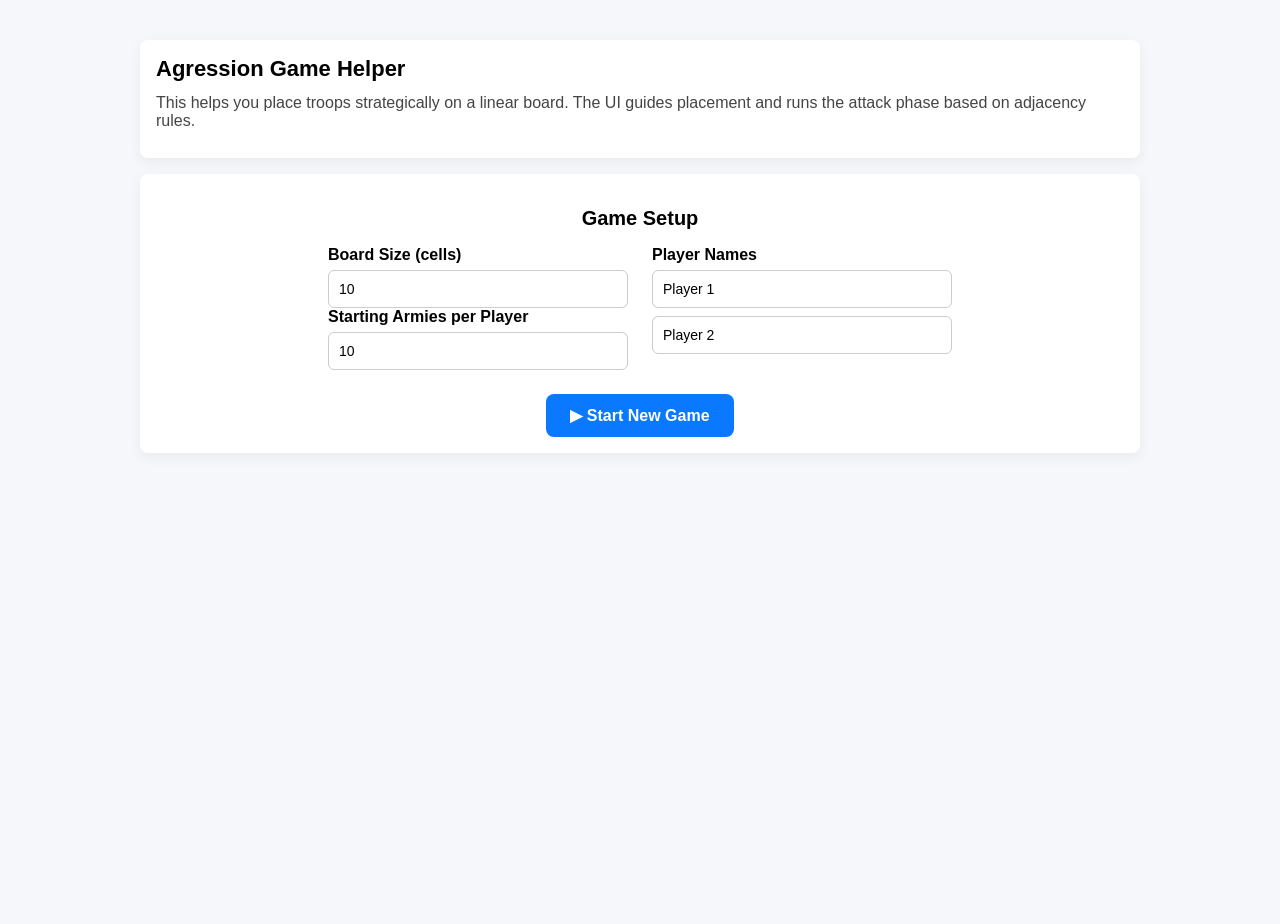
<file: AgressionGamePlay/AgressionGamePlay/index.html>
<!DOCTYPE html>
<html lang="en">
<head>
  <meta charset="utf-8" />
  <meta http-equiv="X-UA-Compatible" content="IE=edge"/>
  <meta name="viewport" content="width=device-width,initial-scale=1" />
  
  <title>Agression Game Helper</title>
  <style>
    html,body { height:100%; width:100%; margin:0; font-family: Arial, Helvetica, sans-serif; background:#f5f7fb; }
    .container { max-width:1000px; margin:24px auto; padding:16px; }
    .card { background:white; border-radius:8px; padding:16px; box-shadow:0 4px 14px rgba(0,0,0,0.06); margin-bottom:16px; }
    h1.title { margin:0 0 12px 0; font-size:22px; }
    .description { color:#444; margin-bottom:12px; }
    .grid { display:grid; gap:12px; }
    .grid-cols-2 { grid-template-columns:1fr 1fr; }
    .form-group label { display:block; font-weight:600; margin-bottom:6px; }
    input[type="number"], input[type="text"]{ width:100%; padding:8px; border-radius:6px; border:1px solid #ddd; }
    button { cursor:pointer; border:none; border-radius:8px; padding:10px 16px; background:#0b79ff; color:white; font-weight:600; }
    button.secondary { background:#e0e6ef; color:#111; }
    .hidden { display:none !important; }
    .board-container { display:flex; flex-wrap:wrap; gap:8px; margin-top:12px; align-items:center; }
    .game-cell { width:64px; height:64px; display:flex; flex-direction:column; align-items:center; justify-content:center; border-radius:8px; border:1px solid #d6dbe7; background:#fff; cursor:pointer; position:relative; }
    .cell-label { font-size:12px; color:#666; text-align:center; width:64px; }
    .player1 { background:#cfe9ff; border:1px solid #7fbfff; }
    .player2 { background:#ffd5d5; border:1px solid #ff8f8f; }
    .neutral { background:#f6f6f6; border:1px dashed #ccc; color:#333; }
    .stat-row { display:flex; justify-content:space-between; margin-top:6px; }
    .status-bar { display:flex; justify-content:space-between; align-items:center; gap:12px; }
    .toast { position:fixed; top:20px; right:20px; background:#333; color:white; padding:12px 18px; border-radius:8px; box-shadow:0 6px 20px rgba(0,0,0,0.18); z-index:9999; }
    .toast.error{ background:#e63946; }
    .toast.success{ background:#2a9d8f; }
    .safety { margin-top:8px; font-size:13px; color:#333; }
    .controls { display:flex; gap:8px; align-items:center; }
    .active { box-shadow: 0 0 0 3px rgba(11,121,255,0.12); }
    .small-btn { padding:8px 12px; border-radius:6px; background:#0b79ff; color:white; border:none; cursor:pointer; }
    .muted { color:#666; font-size:13px; }
    .attack-phase-banner { background:#fff6d8; border:1px solid #ffecb2; padding:12px; border-radius:8px; margin-bottom:12px; }
    input[type="number"], input[type="text"] {
      width: 100%;
      padding: 10px;
      font-size: 14px;
      border-radius: 6px;
      border: 1px solid #ccc;
      box-sizing: border-box;
    }

    .attackable {
      border: 3px solid #00c853 !important; /* thick green border */
      box-shadow: 0 0 10px rgba(0, 200, 83, 0.6);
    }


    #setupScreen h2 {
      font-size: 20px;
      font-weight: 600;
    }

    #startBtn {
      background: #0b79ff;
      color: white;
      font-weight: 600;
      border-radius: 8px;
      cursor: pointer;
      border: none;
      transition: 0.2s;
    }

    #startBtn:hover {
      background: #065fcc;
    }

    
  </style>
</head>
<body>
  <div class="container">

    <div class="card">
      <h1 class="title">Agression Game Helper</h1>
      <div class="description">
        This helps you place troops strategically on a linear board. The UI guides placement and runs the attack phase based on adjacency rules.
      </div>
    </div>

    <div id="setupScreen" class="card">
      <h2 style="margin-bottom:16px; text-align:center;">Game Setup</h2>

      <div style="display:flex; flex-wrap:wrap; gap:24px; justify-content:center;">
        <!-- Left Column -->
        <div style="flex:1 1 200px; min-width:200px; max-width:300px;">
          <div class="form-group">
            <label for="boardSize">Board Size (cells)</label>
            <input id="boardSize" type="number" min="5" max="20" value="10">
          </div>
          <div class="form-group">
            <label for="startingArmies">Starting Armies per Player</label>
            <input id="startingArmies" type="number" min="1" max="500" value="10">
          </div>
        </div>

        <!-- Right Column -->
        <div style="flex:1 1 200px; min-width:200px; max-width:300px;">
          <div class="form-group">
            <label>Player Names</label>
            <input id="player1Name" type="text" placeholder="Player 1" value="Player 1" style="margin-bottom:8px;">
            <input id="player2Name" type="text" placeholder="Player 2" value="Player 2">
          </div>
        </div>
      </div>

      <div style="margin-top:24px; text-align:center;">
        <button id="startBtn" style="padding:12px 24px; font-size:16px;">▶ Start New Game</button>
      </div>
    </div>


    <!-- Placement / Game -->
    <div id="gameScreen" class="hidden card">
      <div id="placementBanner" class="">
        <div class="status-bar">
          <div>
            <strong>Phase:</strong> <span id="phaseLabel">Placement</span>
            <div class="muted" id="instructionText">Place armies on empty cells. Safety hints shown when selecting a number of troops.</div>
          </div>
          <div class="controls">
            <div class="muted">Current: <strong id="currentPlayerLabel">Player 1</strong></div>
            <div class="muted">Remaining: <strong id="remainingArmiesLabel">10</strong></div>
            <button class="small-btn secondary" id="resetBtn">Reset</button>
          </div>
        </div>
      </div>

      <div class="card" id="playersCard" style="margin-top:12px;">
        <div class="grid grid-cols-2">
          <div id="player1Card">
            <h4 id="player1NameDisplay">Player 1</h4>
            <div class="stat-row"><span>Total Armies:</span><span id="player1Total">10</span></div>
            <div class="stat-row"><span>Remaining:</span><span id="player1Remaining">10</span></div>
            <div class="stat-row"><span>Territories:</span><span id="player1Terr">0</span></div>
          </div>
          <div id="player2Card">
            <h4 id="player2NameDisplay">Player 2</h4>
            <div class="stat-row"><span>Total Armies:</span><span id="player2Total">10</span></div>
            <div class="stat-row"><span>Remaining:</span><span id="player2Remaining">10</span></div>
            <div class="stat-row"><span>Territories:</span><span id="player2Terr">0</span></div>
          </div>
        </div>
      </div>

      <div id="safetyBoard" class="card" style="margin-top:12px; font-size:13px; line-height:1.4;"></div>


      <div class="card" style="margin-top:12px;">
        <div style="display:flex; gap:12px; align-items:center;">
          <label for="placeCount">Troops to place now:</label>
          <input id="placeCount" type="number" min="1" value="1" style="width:80px;">
          <button id="showSafety" class="small-btn">Show Safety Board</button>
          <!-- <button id="startAttackBtn" class="small-btn" style="background:#ff8f00;color:white;">Start Attack Phase</button> -->
        </div>

        <div style="margin-top:12px;">
          <div id="cellLabels" style="display:flex; gap:8px; flex-wrap:wrap;"></div>
          <div id="gameBoard" class="board-container"></div>
        </div>
      </div>

      <div id="attackPanel" class="card hidden" style="margin-top:12px;">
        <div class="attack-phase-banner">
          <strong>Attack Phase</strong> — players take turns attacking adjacent enemy cells. If combined adjacent troops beat defender troops, capture occurs.
        </div>

        <div style="display:flex; gap:12px; align-items:center; margin-bottom:8px;">
          <div class="muted">Attacker: <strong id="attackCurrent">Player 1</strong></div>
          <div class="muted">Other: <strong id="attackOther">Player 2</strong></div>
          <button id="endAttackRound" class="small-btn secondary">End Attack Round</button>
        </div>

        <div id="attackInfo" class="muted">Click an enemy cell to attempt an attack (must be adjacent to at least one friendly cell).</div>

      </div>
    </div>

  </div>

  <script>
    
    // ---- Game state (port of your Java) ----
    class Slot {
      constructor(player, troops) { this.player = player; this.troops = troops; }
      toString() { return `[P${this.player}:${this.troops}]`; }
    }
    let attackHasBegun = false;

    let boardSize = 10;
    let firstToFinish = 0;
    let attackRound = 0;
    let mainBoard = [];
    let chancesP1 = [];
    let chancesP2 = [];
    let p1Finished = false;
    let p2Finished = false;
    let currentPlayer = 1;
    let gameFinished = false;
    let p1Troops = 10;
    let p2Troops = 10;
    let phase = 'placement'; // 'placement' or 'attack'

    // DOM refs
    const setupScreen = document.getElementById('setupScreen');
    const gameScreen = document.getElementById('gameScreen');
    const startBtn = document.getElementById('startBtn');
    const resetBtn = document.getElementById('resetBtn');
    const boardEl = document.getElementById('gameBoard');
    const cellLabelsEl = document.getElementById('cellLabels');
    const placeCountEl = document.getElementById('placeCount');
    const showSafetyBtn = document.getElementById('showSafety');
    const startAttackBtn = document.getElementById('startAttackBtn');
    const attackPanel = document.getElementById('attackPanel');
    const currentPlayerLabel = document.getElementById('currentPlayerLabel');
    const remainingArmiesLabel = document.getElementById('remainingArmiesLabel');
    const phaseLabel = document.getElementById('phaseLabel');
    const instructionText = document.getElementById('instructionText');

    // player displays
    const player1NameDisplay = document.getElementById('player1NameDisplay');
    const player2NameDisplay = document.getElementById('player2NameDisplay');
    const player1Total = document.getElementById('player1Total');
    const player2Total = document.getElementById('player2Total');
    const player1Remaining = document.getElementById('player1Remaining');
    const player2Remaining = document.getElementById('player2Remaining');
    const player1Terr = document.getElementById('player1Terr');
    const player2Terr = document.getElementById('player2Terr');

    const attackCurrent = document.getElementById('attackCurrent');
    const attackOther = document.getElementById('attackOther');

    // Toast helper
    function showToast(title, desc='', type='success') {
      const t = document.createElement('div');
      t.className = 'toast ' + (type === 'error' ? 'error':'');
      t.innerHTML = `<strong>${title}</strong><div style="font-size:13px;margin-top:4px;">${desc}</div>`;
      document.body.appendChild(t);
      setTimeout(()=> t.remove(), 3500);
    }

    // Setup / initialize board
    function setBoardSize(n) {
      mainBoard = new Array(n).fill(null);
      chancesP1 = new Array(n).fill(50);
      chancesP2 = new Array(n).fill(50);
      boardSize = n;
    }

    function createInitialGameState(bs, startingArmies, p1Name, p2Name) {
      setBoardSize(bs);
      p1Troops = startingArmies;
      p2Troops = startingArmies;
      player1NameDisplay.textContent = p1Name;
      player2NameDisplay.textContent = p2Name;
      player1Total.textContent = startingArmies;
      player2Total.textContent = startingArmies;
      player1Remaining.textContent = startingArmies;
      player2Remaining.textContent = startingArmies;
      currentPlayer = 1;
      p1Finished = false; p2Finished = false;
      phase = 'placement';
      firstToFinish = 0;
      attackRound = 0;
      gameFinished = false;
    }

    function renderBoard() {
      cellLabelsEl.innerHTML = '';
      boardEl.innerHTML = '';

      for (let i = 0; i < boardSize; i++) {
        const lbl = document.createElement('div');
        lbl.className = 'cell-label';
        lbl.textContent = `Cell ${i}`;
        cellLabelsEl.appendChild(lbl);

        const cellDiv = document.createElement('div');
        cellDiv.className = 'game-cell';
        const cell = mainBoard[i];

        if (!cell) {
          cellDiv.innerHTML = '<div style="font-size:12px;color:#9ca3af;">Empty</div>';
        } else {
          if (cell.player === 1) cellDiv.classList.add('player1');
          else if (cell.player === 2) cellDiv.classList.add('player2');
          else if (cell.player === 0) cellDiv.classList.add('neutral');

          const ownerLabel =
            cell.player === 1 ? 'P1' :
            cell.player === 2 ? 'P2' : 'Neutral';

          cellDiv.innerHTML = `
            <div style="font-weight:700;">${cell.troops}</div>
            <div style="font-size:12px;">${ownerLabel}</div>
          `;
        }

        // ✅ Attack-phase highlighting logic (only highlight if attack would succeed)
        if (phase === 'attack' && cell && cell.player !== currentPlayer && cell.player !== 0) {
          let combinedAdjacent = 0;

          // Left and right friendly neighbors
          if (i > 0 && mainBoard[i - 1] && mainBoard[i - 1].player === currentPlayer) {
            combinedAdjacent += mainBoard[i - 1].troops;
          }
          if (i < boardSize - 1 && mainBoard[i + 1] && mainBoard[i + 1].player === currentPlayer) {
            combinedAdjacent += mainBoard[i + 1].troops;
          }

          // ✅ Only highlight if attack success is possible
          if (combinedAdjacent > cell.troops) {
            cellDiv.classList.add('attackable');
          }
        }

        // Click logic
        cellDiv.onclick = () => {
          if (phase === 'placement') handlePlacementClick(i);
          else handleAttackClick(i);
        };

        boardEl.appendChild(cellDiv);
      }

      updatePlayerCards();
      checkForGameEnd();

    }


    function checkForGameEnd() {
      // Only check for end during attack phase and after at least one attack occurred
      if (phase !== 'attack' || !attackHasBegun) return;

      let validAttacksExist = false;

      for (let i = 0; i < boardSize; i++) {
        const cell = mainBoard[i];
        if (!cell || cell.player === 0) continue;

        const player = cell.player;
        const enemy = player === 1 ? 2 : 1;
        let combinedAdjacent = 0;

        if (i > 0 && mainBoard[i - 1] && mainBoard[i - 1].player === player)
          combinedAdjacent += mainBoard[i - 1].troops;
        if (i < boardSize - 1 && mainBoard[i + 1] && mainBoard[i + 1].player === player)
          combinedAdjacent += mainBoard[i + 1].troops;

        if (i > 0 && mainBoard[i - 1] && mainBoard[i - 1].player === enemy && combinedAdjacent > mainBoard[i - 1].troops)
          validAttacksExist = true;
        if (i < boardSize - 1 && mainBoard[i + 1] && mainBoard[i + 1].player === enemy && combinedAdjacent > mainBoard[i + 1].troops)
          validAttacksExist = true;
      }

      // ✅ Only end game if an attack has started and no further valid ones exist
      if (attackHasBegun && !validAttacksExist) {
        endGame();
      }
    }



    function endGame() {
      phase = 'ended';
      safetyBoardEl.innerHTML = `
        <div style="
          display:flex;
          flex-direction:column;
          align-items:center;
          justify-content:center;
          background:#111;
          color:white;
          padding:40px;
          border-radius:16px;
          box-shadow:0 0 15px rgba(255,255,255,0.2);
          text-align:center;
          font-size:1.2rem;
        ">
          <p style="margin-bottom:20px;">🎉 The game has ended! No more possible attacks.</p>
          <button id="resetGameBtn" style="
            background:#22c55e;
            color:white;
            padding:10px 20px;
            border:none;
            border-radius:8px;
            cursor:pointer;
            font-size:1rem;
          ">Reset Game</button>
        </div>
      `;

      document.getElementById('resetGameBtn').onclick = resetGame;
    }


    function updatePlayerCards(){
      currentPlayerLabel.textContent = (currentPlayer===1)? player1NameDisplay.textContent : player2NameDisplay.textContent;
      const remaining = currentPlayer===1? p1Troops : p2Troops;
      remainingArmiesLabel.textContent = remaining;
      player1Remaining.textContent = p1Troops;
      player2Remaining.textContent = p2Troops;
      player1Terr.textContent = countTerritories(1);
      player2Terr.textContent = countTerritories(2);

      // attack panel labels
      attackCurrent.textContent = currentPlayer===1? player1NameDisplay.textContent : player2NameDisplay.textContent;
      attackOther.textContent = currentPlayer===1? player2NameDisplay.textContent : player1NameDisplay.textContent;
    }

    // Placement logic
    function canPlaceAt(pos, amount) {
      const cell = mainBoard[pos];
      const currentPlayerTroops = currentPlayer===1? p1Troops : p2Troops;
      if (cell && cell.player !== currentPlayer) return {can:false, reason: "Controlled by opponent"};
      if (amount <= 0) return {can:false, reason: "Enter a positive number"};
      if (amount > currentPlayerTroops) return {can:false, reason: "Not enough armies"};
      return {can:true};
    }

    function handlePlacementClick(pos) {
      if (phase !== 'placement') return;

      const amount = parseInt(placeCountEl.value, 10) || 1;

      // Can only place on empty cells
      if (mainBoard[pos]) {
        showToast('Cannot place', 'Cell already occupied', 'error');
        return;
      }

      const currentRemaining = currentPlayer === 1 ? p1Troops : p2Troops;
      if (amount > currentRemaining) {
        showToast('Cannot place', 'Not enough armies', 'error');
        return;
      }

      if (!confirm(`Place ${amount} at cell ${pos}?`)) return;

      // Place armies (new Slot only)
      mainBoard[pos] = new Slot(currentPlayer, amount);

      // Subtract from current player
      if (currentPlayer === 1) p1Troops -= amount;
      else p2Troops -= amount;

      // Check if current player ran out
      const updatedRemaining = currentPlayer === 1 ? p1Troops : p2Troops;
      if (updatedRemaining === 0) {
        if (currentPlayer === 1) {
          p1Finished = true;
          if (firstToFinish === 0) firstToFinish = 1;
        } else {
          p2Finished = true;
          if (firstToFinish === 0) firstToFinish = 2;
        }

        const otherPlayer = currentPlayer === 1 ? 2 : 1;
        const otherRemaining = otherPlayer === 1 ? p1Troops : p2Troops;

        // ✅ If the other player still has armies, let them keep placing until they’re done or board fills
        if (otherRemaining > 0 && !mainBoardFull()) {
          currentPlayer = otherPlayer;
          showToast(`${currentPlayer===1?player1NameDisplay.textContent:player2NameDisplay.textContent} continues placing until armies are exhausted or board fills.`);
        } else {
          // ✅ Otherwise, go to attack phase
          startAttackPhase();
          renderBoard();
          return;
        }
      } else {
        // ✅ Only switch turns if the *other* player still has armies
        const otherPlayer = currentPlayer === 1 ? 2 : 1;
        const otherRemaining = otherPlayer === 1 ? p1Troops : p2Troops;

        if (otherRemaining === 0) {
          // Other player has none left, keep current player placing
          showToast(`${currentPlayer===1?player1NameDisplay.textContent:player2NameDisplay.textContent} keeps placing troops until finished or board fills.`);
        } else {
          switchPlayer();
        }
      }


      // Refresh UI
      renderBoard();

      // Refresh safety board for next placement
      const troopsToPlace = parseInt(placeCountEl.value, 10) || 1;
      renderSafetyBoard(troopsToPlace);
    }


    // New helper to start attack phase
    function startAttackPhase() {
      phase = 'attack';
      phaseLabel.textContent = 'Attack';
      instructionText.textContent = 'Attack phase: click an enemy cell to attack (must be adjacent to friendly cell).';
      attackPanel.classList.remove('hidden');
      if (firstToFinish !== 0) currentPlayer = firstToFinish;
      else currentPlayer = 1;
      updatePlayerCards();
      showToast('Attack phase started', 'Automatic transition after placement', 'success');
    }



    // compute safety ported from Java
    function computeSafetyForSlot(pos, troopsToPlace) {
      // look left
      let leftTroops=-1, leftPlayer=0;
      if (pos>0 && mainBoard[pos-1]) { leftTroops = mainBoard[pos-1].troops; leftPlayer = mainBoard[pos-1].player; }
      let rightTroops=-1, rightPlayer=0;
      if (pos < mainBoard.length-1 && mainBoard[pos+1]) { rightTroops = mainBoard[pos+1].troops; rightPlayer = mainBoard[pos+1].player; }

      const leftIsEnemy = (leftPlayer !== 0 && leftPlayer !== currentPlayer);
      const rightIsEnemy = (rightPlayer !== 0 && rightPlayer !== currentPlayer);
      const enemyTroopsTotal = (currentPlayer === 1) ? p2Troops : p1Troops;

      if (leftIsEnemy && leftTroops > troopsToPlace) return 10;
      if (rightIsEnemy && rightTroops > troopsToPlace) return 10;

      let enemyCanCombineAttack = false;
      if (leftIsEnemy) {
        const helper = (pos-2 >=0 && mainBoard[pos-2] && mainBoard[pos-2].player === leftPlayer) ? mainBoard[pos-2].troops : 0;
        if (leftTroops + helper > troopsToPlace) enemyCanCombineAttack = true;
      }
      if (rightIsEnemy) {
        const helper = (pos+2 < boardSize && mainBoard[pos+2] && mainBoard[pos+2].player === rightPlayer) ? mainBoard[pos+2].troops : 0;
        if (rightTroops + helper > troopsToPlace) enemyCanCombineAttack = true;
      }
      if (enemyCanCombineAttack) return 30;
      if (enemyTroopsTotal === 0 && !leftIsEnemy && !rightIsEnemy) return 100;
      return 70;
    }

    function renderSafetyBoard(troopsToPlace) {
      const safetyDiv = document.getElementById('safetyBoard');
      let html = '';
      for (let i=0;i<boardSize;i++){
        if (mainBoard[i]) html += `Cell ${i}: FILLED<br>`;
        else {
          const chance = computeSafetyForSlot(i, troopsToPlace);
          let status;
          if (chance < 40) status = 'NOT SAFE';
          else if (chance <= 60) status = 'Needs Defense';
          else status = 'Safe';
          const note = getAttackOpportunityNote(i, troopsToPlace);
          html += `Cell ${i}: ${chance}% - ${status}${note}<br>`;
        }
      }
      safetyDiv.innerHTML = html;
    }


    function getAttackOpportunityNote(pos, troopsToPlace) {
      let sb = [];
      if (pos > 0 && mainBoard[pos-1]) {
        const left = mainBoard[pos-1];
        if (left.player !== currentPlayer && troopsToPlace > left.troops) sb.push(`Can attack at ${pos-1}`);
      }
      if (pos < boardSize-1 && mainBoard[pos+1]) {
        const right = mainBoard[pos+1];
        if (right.player !== currentPlayer && troopsToPlace > right.troops) sb.push(`Can attack at ${pos+1}`);
      }
      return sb.length ? ' - ' + sb.join(' & ') : '';
    }

    // placement helpers
    function mainBoardFull() {
      return mainBoard.every(s => s !== null);
    }
    function countTerritories(player) {
      return mainBoard.filter(s => s && s.player === player).length;
    }
    function countTroops(player) {
      return mainBoard.filter(s => s && s.player === player).reduce((acc, s) => acc + s.troops, 0);
    }
    function switchPlayer() { currentPlayer = (currentPlayer===1)?2:1; }

    // Attack phase logic (ported from Java)
    // ---- Attack helpers ----
    function playerCanAttack(player) {
      for (let i = 0; i < boardSize; i++) {
        const slot = mainBoard[i];
        if (!slot || slot.player === player) continue;
        const leftAdj = i > 0 && mainBoard[i - 1] && mainBoard[i - 1].player === player;
        const rightAdj = i < boardSize - 1 && mainBoard[i + 1] && mainBoard[i + 1].player === player;
        if (leftAdj || rightAdj) return true;
      }
      return false;
    }

    function attackCell(pos) {
      const target = mainBoard[pos];
      if (!target || target.player === currentPlayer) return false;

      let attackTroops = 0;
      if (pos > 0 && mainBoard[pos - 1] && mainBoard[pos - 1].player === currentPlayer) attackTroops += mainBoard[pos - 1].troops;
      if (pos < boardSize - 1 && mainBoard[pos + 1] && mainBoard[pos + 1].player === currentPlayer) attackTroops += mainBoard[pos + 1].troops;

      if (attackTroops === 0) return false; // cannot attack

      if (attackTroops > target.troops) {
        target.player = 0; // neutralize
        showToast('Attack success', `Cell ${pos} cleared`, 'success');
      } else {
        showToast('Attack failed', `Attackers (${attackTroops}) <= Defender (${target.troops})`, 'error');
      }
      renderBoard();
      return true;
    }

    // ---- Main attack click handler ----
    function handleAttackClick(pos) {
      if (phase !== 'attack') return;

      attackHasBegun = true; // ✅ mark that attacking has started

      const cell = mainBoard[pos];
      if (!cell || cell.player === currentPlayer || cell.player === 0) {
        showToast('Invalid target', 'You can only attack enemy territories.', 'error');
        return;
      }

      let combinedAdjacent = 0;
      if (pos > 0 && mainBoard[pos - 1] && mainBoard[pos - 1].player === currentPlayer)
        combinedAdjacent += mainBoard[pos - 1].troops;
      if (pos < boardSize - 1 && mainBoard[pos + 1] && mainBoard[pos + 1].player === currentPlayer)
        combinedAdjacent += mainBoard[pos + 1].troops;

      if (combinedAdjacent > cell.troops) {
        mainBoard[pos].player = 0; // neutralize territory
        showToast('Attack successful! Territory cleared.', 'success');
      } else {
        showToast('Attack failed.', 'error');
      }

      renderBoard();
      checkForGameEnd();
    }


    // ---- Switch to next valid player turn or end game ----
    function nextPlayerTurn() {
      if (gameFinished) return;

      const otherPlayer = currentPlayer === 1 ? 2 : 1;

      const p1Can = playerCanAttack(1);
      const p2Can = playerCanAttack(2);

      if (!p1Can && !p2Can) {
        endGame();
        return;
      }

      // switch to other player if they can attack
      if (playerCanAttack(otherPlayer)) currentPlayer = otherPlayer;
      else currentPlayer = currentPlayer; // stay on current player if other cannot attack

      attackRound++;
      updatePlayerCards();
      checkForGameEnd();
    }

    // ---- End game logic ----
    function endGame() {
      const p1Terr = countTerritories(1);
      const p2Terr = countTerritories(2);
      const p1TroopsCount = countTroops(1);
      const p2TroopsCount = countTroops(2);

      let winnerText = '';
      if (p1Terr > p2Terr) winnerText = player1NameDisplay.textContent;
      else if (p2Terr > p1Terr) winnerText = player2NameDisplay.textContent;
      else if (p1TroopsCount > p2TroopsCount) winnerText = player1NameDisplay.textContent;
      else if (p2TroopsCount > p1TroopsCount) winnerText = player2NameDisplay.textContent;
      else winnerText = 'Tie';

      const overlay = document.createElement('div');
      overlay.style.position = 'fixed';
      overlay.style.top = '0';
      overlay.style.left = '0';
      overlay.style.width = '100%';
      overlay.style.height = '100%';
      overlay.style.background = 'rgba(0,0,0,0.5)';
      overlay.style.display = 'flex';
      overlay.style.justifyContent = 'center';
      overlay.style.alignItems = 'center';
      overlay.style.zIndex = '10000';

      const modal = document.createElement('div');
      modal.style.background = '#2a9d8f';
      modal.style.color = 'white';
      modal.style.padding = '40px';
      modal.style.borderRadius = '16px';
      modal.style.textAlign = 'center';
      modal.style.width = '50%';
      modal.innerHTML = `
        <h1>Game Over</h1>
        <p style="margin-top:12px; font-size:18px;">Winner: ${winnerText}</p>
        <button id="resetGameBtn" style="margin-top:20px; padding:12px 24px; border:none; border-radius:8px; font-weight:600; cursor:pointer;">Reset Game</button>
      `;
      overlay.appendChild(modal);
      document.body.appendChild(overlay);

      document.getElementById('resetGameBtn').onclick = () => location.reload();

      gameFinished = true;
      phase = 'finished';
      phaseLabel.textContent = 'Finished';
      instructionText.textContent = `Game over — Winner: ${winnerText}`;
    }

    function checkPlacementEnd() {
      if ((p1Finished && p2Finished) || mainBoardFull()) {
        phase = 'attack';
        phaseLabel.textContent = 'Attack';
        instructionText.textContent = 'Attack phase: click an enemy cell to attack (must be adjacent to friendly cell).';
        attackPanel.classList.remove('hidden');
        if (firstToFinish !== 0) currentPlayer = firstToFinish;
        else currentPlayer = 1;
        updatePlayerCards();
        showToast('Attack phase', 'Automatic attack phase started.', 'success');

        // optionally hide safety board during attack
        // document.getElementById('safetyBoard').style.display = 'none';
      }
    }



    function determineWinner() {
      const p1Terr = countTerritories(1);
      const p2Terr = countTerritories(2);
      const p1T = countTroops(1);
      const p2T = countTroops(2);
      let winner = 0;
      if (p1Terr > p2Terr) winner = 1;
      else if (p2Terr > p1Terr) winner = 2;
      else {
        if (p1T > p2T) winner = 1;
        else if (p2T > p1T) winner = 2;
        else winner = firstToFinish || 1;
      }
      showToast('Game Over', `Player ${winner} wins!`, 'success');
      phase = 'finished';
      phaseLabel.textContent = 'Finished';
      instructionText.textContent = `Game over — Player ${winner} wins`;
    }

    // event handlers
    startBtn.onclick = () => {
      const bs = parseInt(document.getElementById('boardSize').value, 10) || 10;
      const sa = parseInt(document.getElementById('startingArmies').value, 10) || 10;
      const p1 = document.getElementById('player1Name').value || 'Player 1';
      const p2 = document.getElementById('player2Name').value || 'Player 2';
      if (bs < 3 || bs > 20) { showToast('Invalid board size', 'Choose between 3 and 20', 'error'); return; }
      if (sa < 1 || sa > 500) { showToast('Invalid armies', 'Choose between 1 and 500', 'error'); return; }
      createInitialGameState(bs, sa, p1, p2);
      setupScreen.classList.add('hidden');
      gameScreen.classList.remove('hidden');
      phaseLabel.textContent = 'Placement';
      instructionText.textContent = 'Place armies on empty cells. Use "Show Safety Board" for advice.';
      renderBoard();
    };

    resetBtn.onclick = () => {
      if (!confirm('Reset the game and return to setup?')) return;
      location.reload();
    };

    showSafetyBtn.onclick = () => {
      const troopsToPlace = parseInt(placeCountEl.value,10) || 1;
      displaySafetyBoard(troopsToPlace);
    };

    startAttackBtn.onclick = () => {
      // require at least one placement? We allow start if both players finished placement or board not full.
      phase = 'attack';
      phaseLabel.textContent = 'Attack';
      instructionText.textContent = 'Attack phase: click an enemy cell to attack (must be adjacent to friendly cell).';
      attackPanel.classList.remove('hidden');
      renderBoard();
      // set attacker as firstToFinish if set, else player 1
      if (firstToFinish !== 0) currentPlayer = firstToFinish;
      else currentPlayer = 1;
      updatePlayerCards();
      showToast('Attack phase', 'You may now attack.', 'success');
    };

    document.getElementById('endAttackRound').onclick = () => {
      // manual end of current player's attack attempts -> switch player
      if (phase !== 'attack') return;
      switchPlayer();
      attackRound++;
      updatePlayerCards();
      showToast('Turn ended', `Now ${currentPlayer===1? player1NameDisplay.textContent:player2NameDisplay.textContent}'s turn`);
      // check end conditions
      const p1Has = (p1Troops>0 || mainBoard.some(cell => cell && cell.player===1));
      const p2Has = (p2Troops>0 || mainBoard.some(cell => cell && cell.player===2));
      if (!p1Has || !p2Has || countTerritories(1) > Math.floor(boardSize/2) || countTerritories(2) > Math.floor(boardSize/2)) {
        determineWinner();
      }
    };

    // initial small render
    renderBoard();

  </script>
</body>
</html>
</file>
